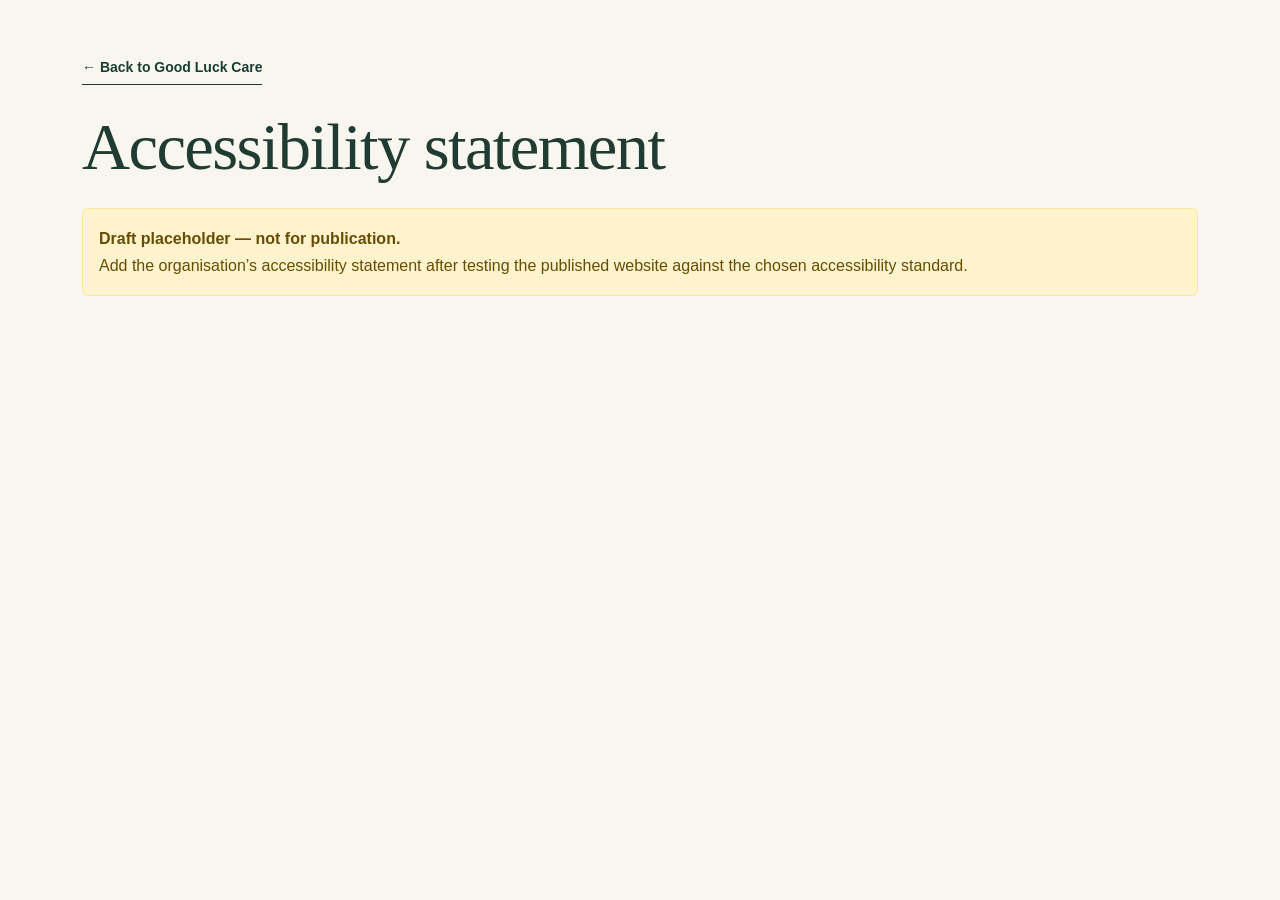
<file: accessibility.html>
<!doctype html>
<html lang="en-GB"><head><meta charset="utf-8"><meta name="viewport" content="width=device-width, initial-scale=1"><title>Accessibility statement | Good Luck Care</title><link href="https://cdn.jsdelivr.net/npm/bootstrap@5.3.3/dist/css/bootstrap.min.css" rel="stylesheet"><link rel="stylesheet" href="style.css"></head><body><main class="container py-5"><a href="index.html" class="text-link">← Back to Good Luck Care</a><h1 class="mt-4">Accessibility statement</h1><div class="alert alert-warning mt-4" role="alert"><strong>Draft placeholder — not for publication.</strong><p class="mb-0">Add the organisation’s accessibility statement after testing the published website against the chosen accessibility standard.</p></div></main></body></html>
</file>
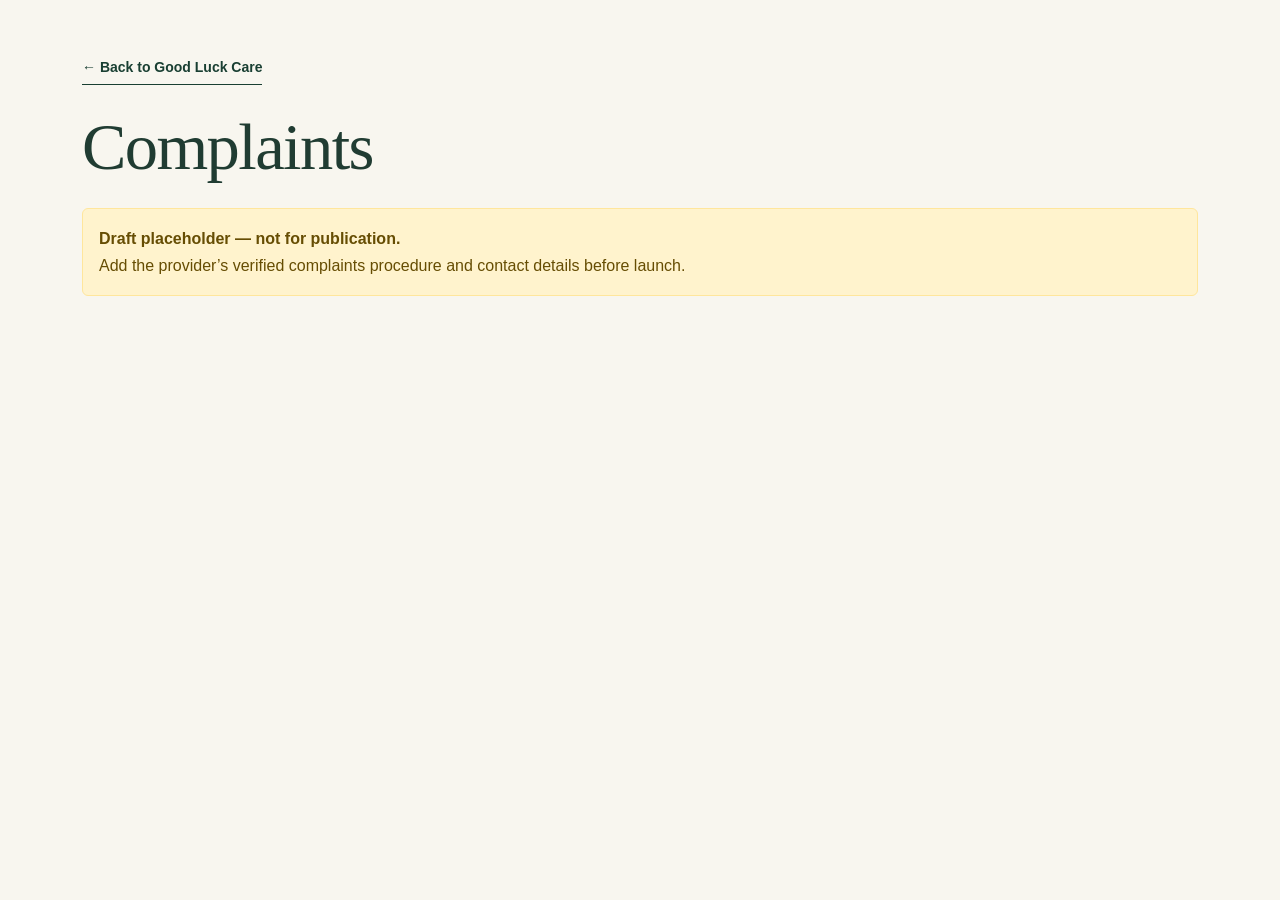
<file: complaints.html>
<!doctype html>
<html lang="en-GB"><head><meta charset="utf-8"><meta name="viewport" content="width=device-width, initial-scale=1"><title>Complaints | Good Luck Care</title><link href="https://cdn.jsdelivr.net/npm/bootstrap@5.3.3/dist/css/bootstrap.min.css" rel="stylesheet"><link rel="stylesheet" href="style.css"></head><body><main class="container py-5"><a href="index.html" class="text-link">← Back to Good Luck Care</a><h1 class="mt-4">Complaints</h1><div class="alert alert-warning mt-4" role="alert"><strong>Draft placeholder — not for publication.</strong><p class="mb-0">Add the provider’s verified complaints procedure and contact details before launch.</p></div></main></body></html>
</file>
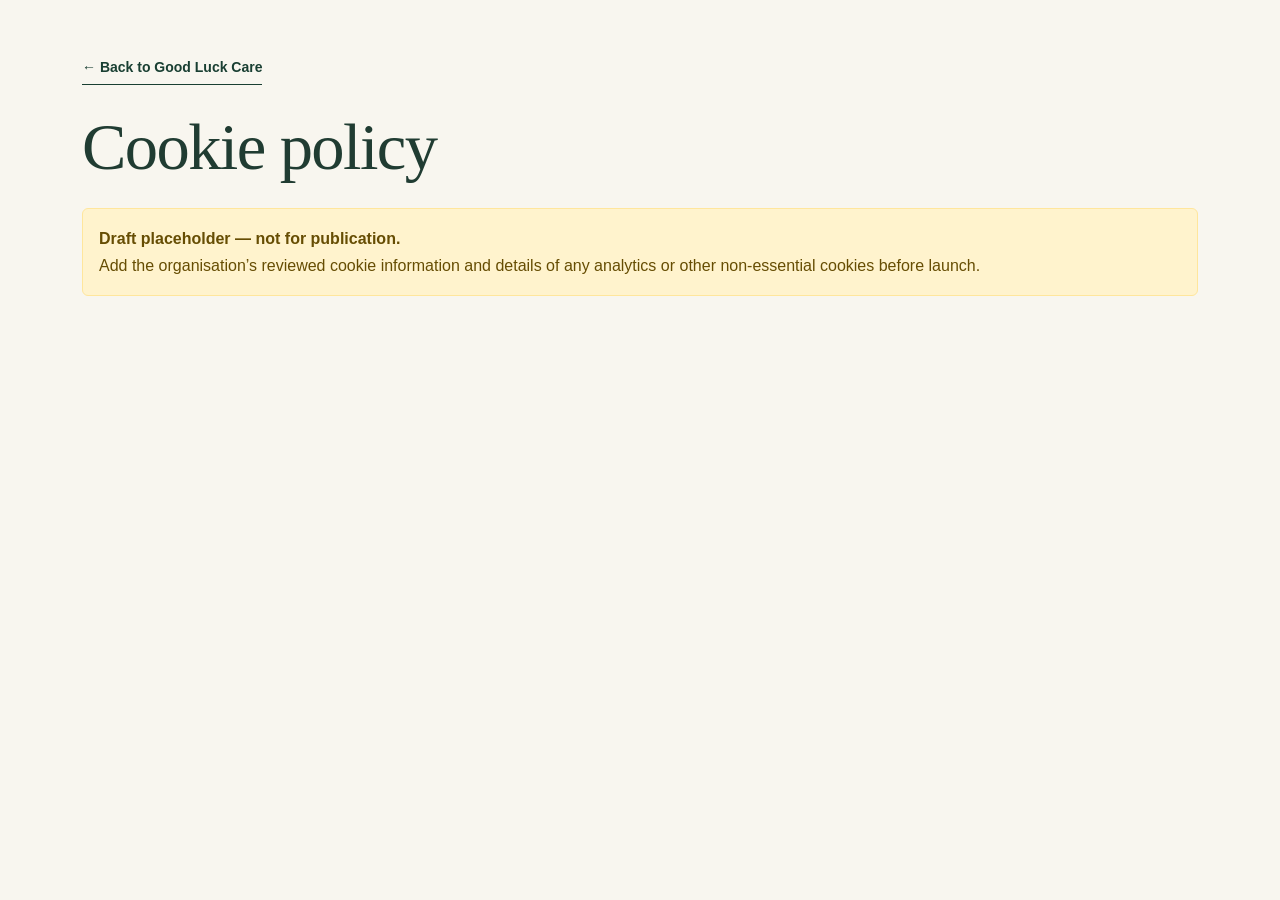
<file: cookie-policy.html>
<!doctype html>
<html lang="en-GB"><head><meta charset="utf-8"><meta name="viewport" content="width=device-width, initial-scale=1"><title>Cookie policy | Good Luck Care</title><link href="https://cdn.jsdelivr.net/npm/bootstrap@5.3.3/dist/css/bootstrap.min.css" rel="stylesheet"><link rel="stylesheet" href="style.css"></head><body><main class="container py-5"><a href="index.html" class="text-link">← Back to Good Luck Care</a><h1 class="mt-4">Cookie policy</h1><div class="alert alert-warning mt-4" role="alert"><strong>Draft placeholder — not for publication.</strong><p class="mb-0">Add the organisation’s reviewed cookie information and details of any analytics or other non-essential cookies before launch.</p></div></main></body></html>
</file>
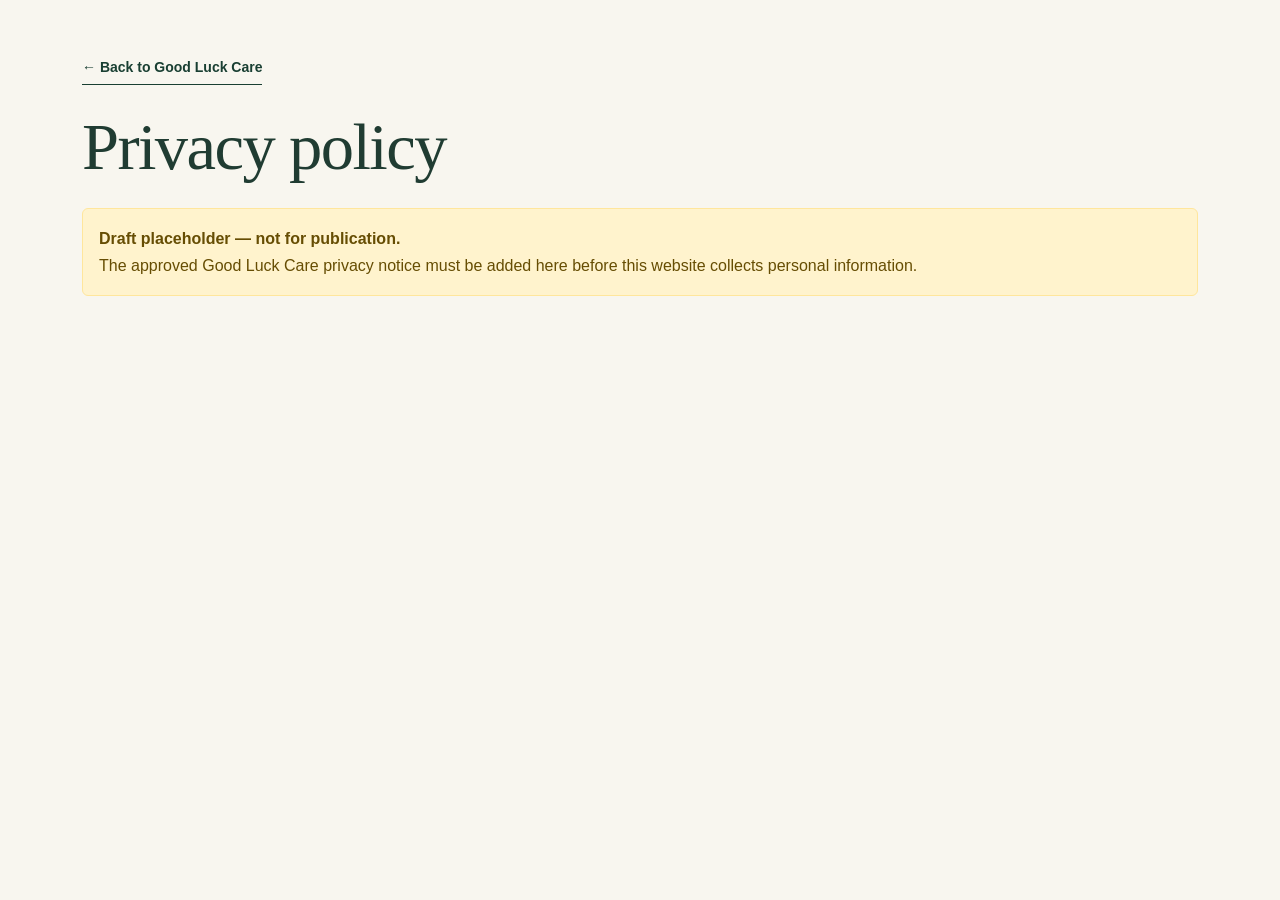
<file: privacy-policy.html>
<!doctype html>
<html lang="en-GB"><head><meta charset="utf-8"><meta name="viewport" content="width=device-width, initial-scale=1"><title>Privacy policy | Good Luck Care</title><link href="https://cdn.jsdelivr.net/npm/bootstrap@5.3.3/dist/css/bootstrap.min.css" rel="stylesheet"><link rel="stylesheet" href="style.css"></head><body><main class="container py-5"><a href="index.html" class="text-link">← Back to Good Luck Care</a><h1 class="mt-4">Privacy policy</h1><div class="alert alert-warning mt-4" role="alert"><strong>Draft placeholder — not for publication.</strong><p class="mb-0">The approved Good Luck Care privacy notice must be added here before this website collects personal information.</p></div></main></body></html>
</file>
<file: style.css>
:root {
  --forest: #193f32;
  --forest-dark: #203c32;
  --sage: #53665c;
  --cream: #f8f6ef;
  --pale-green: #edf0e5;
  --lime: #dce8b5;
  --white: #fff;
  --border: #d8ddd2;
}
* { box-sizing: border-box; }
html { scroll-behavior: smooth; scroll-padding-top: 90px; }
body { margin: 0; background: var(--cream); color: var(--forest-dark); font-family: "Inter", Arial, sans-serif; font-size: 16px; line-height: 1.7; }
img { display: block; max-width: 100%; }
a { color: inherit; }
.skip-link { position: absolute; left: 12px; top: -60px; z-index: 2000; padding: 10px 16px; background: white; color: var(--forest); }
.skip-link:focus { top: 10px; }
.utility-bar { min-height: 42px; padding: 8px 0; background: var(--forest); color: var(--cream); font-size: 13px; }
.utility-bar a { color: var(--cream); text-decoration: none; }
.site-header { background: var(--cream); position: relative; z-index: 1000; }
.brand { display: inline-flex; align-items: center; padding: 0; margin: 0; }
.brand-logo { display: block; width: 190px; height: 38px; object-fit: contain; object-position: left center; }
.navbar-nav .nav-link { color: var(--forest-dark); font-size: 14px; font-weight: 500; }
.navbar-nav .nav-link:hover, .text-link:hover, .service-body a:hover { color: #708a4a; }
.navbar-toggler { border: 1px solid var(--forest); border-radius: 4px; padding: 9px 12px; }
.navbar-toggler:focus { box-shadow: 0 0 0 3px rgba(25,63,50,.2); }

/* Compact mobile hamburger navigation control */
.hamburger-button {
  width: 48px;
  height: 48px;
  min-width: 48px;
  min-height: 48px;
  display: inline-flex;
  align-items: center;
  justify-content: center;
  padding: 0;
  border: 0;
  border-radius: 4px;
  background: var(--lime);
}
.hamburger-button:hover,
.hamburger-button:focus {
  background: #cddda0;
}
.hamburger-icon {
  width: 21px;
  display: flex;
  flex-direction: column;
  gap: 5px;
}
.hamburger-icon span {
  display: block;
  width: 21px;
  height: 2px;
  border-radius: 2px;
  background: var(--forest);
}
.hamburger-button:focus-visible {
  outline: 3px solid var(--forest);
  outline-offset: 3px;
}
.btn { border-radius: 4px; font-weight: 600; font-size: 14px; padding: 13px 22px; }
.btn-green { background: var(--forest); color: #fff; border: 1px solid var(--forest); }
.btn-green:hover, .btn-green:focus { background: #102e25; border-color: #102e25; color: #fff; }
.btn-outline-green { color: var(--forest); border: 1px solid var(--forest); background: transparent; }
.btn-outline-green:hover { background: var(--forest); color: #fff; }
.btn-light-green { background: var(--lime); color: var(--forest); border: 1px solid var(--lime); }
.btn-light-green:hover { background: #cddda0; color: var(--forest); }
.section-pad { padding: 88px 0; }
.hero-section { padding-top: 52px; padding-bottom: 88px; }
.eyebrow { margin: 0 0 22px; color: var(--sage); font-size: 11px; font-weight: 700; letter-spacing: 1.8px; line-height: 1.5; }
h1, h2, h3 { color: var(--forest-dark); }
h1, h2 { font-family: "Lora", Georgia, serif; font-weight: 400; letter-spacing: -1.6px; }
h1 { margin: 0 0 24px; font-size: clamp(48px, 5.2vw, 68px); line-height: 1.13; }
h1 em { color: #91a95a; font-weight: 500; }
h2 { margin: 0 0 24px; font-size: clamp(34px, 3.4vw, 46px); line-height: 1.18; }
h3 { font-family: "Lora", Georgia, serif; font-size: 25px; line-height: 1.25; }
.hero-lead { max-width: 520px; margin-bottom: 26px; color: var(--sage); font-size: 19px; line-height: 1.65; }
.hero-actions { margin-bottom: 18px; }
.reassurance { margin: 0 0 12px; color: var(--sage); font-size: 14px; }
.call-line { margin: 0; font-size: 14px; }
.call-line a { color: var(--forest); font-weight: 700; text-decoration-thickness: 1px; text-underline-offset: 3px; }
.hero-figure img { width: 100%; height: 510px; object-fit: cover; object-position: center; border-radius: 3px; }
.hero-figure figcaption { padding-top: 11px; color: var(--sage); font-size: 10px; letter-spacing: 1.3px; }
.intro-section { background: var(--pale-green); }
.large-copy { color: var(--forest-dark); font-size: 18px; line-height: 1.65; }
.intro-copy > p:not(.large-copy) { color: var(--sage); }
.text-link { display: inline-block; margin-top: 8px; color: var(--forest); font-size: 14px; font-weight: 600; text-decoration: none; border-bottom: 1px solid currentColor; padding-bottom: 4px; }
.intro-image { width: 100%; height: 420px; margin-top: 40px; object-fit: cover; border-radius: 3px; }
.section-intro { color: var(--sage); font-size: 17px; line-height: 1.7; }
.care-section { background: var(--cream); }
.service-card { display: flex; flex-direction: column; overflow: hidden; background: #fff; border-radius: 4px; }
.service-card > img { width: 100%; height: 220px; object-fit: cover; }
.service-body { display: flex; flex-direction: column; flex: 1; padding: 26px 27px 28px; }
.service-number { margin-bottom: 13px; color: var(--sage); font-size: 11px; font-weight: 700; letter-spacing: 1.5px; }
.service-body h3 { margin-bottom: 12px; }
.service-body p { margin-bottom: 20px; color: var(--sage); font-size: 14px; line-height: 1.7; }
.service-body a { margin-top: auto; color: var(--forest); font-size: 13px; font-weight: 600; text-decoration: none; }
.find-care-card { display: flex; flex-direction: column; align-items: flex-start; justify-content: center; min-height: 100%; padding: 34px; background: var(--forest); color: var(--cream); border-radius: 4px; }
.find-care-card .eyebrow { color: var(--lime); }
.find-care-card h3 { color: #fff; font-size: 29px; }
.find-care-card p { color: #e2e8df; font-size: 14px; }
.find-care-card .btn { margin-top: 12px; }
.why-section { background: var(--pale-green); }
.feature-image { width: 100%; height: 460px; object-fit: cover; border-radius: 3px; }
.principle { display: flex; gap: 18px; padding: 20px 0; border-top: 1px solid #cbd4c8; }
.principle > span { color: var(--sage); font-size: 12px; font-weight: 700; letter-spacing: 1px; }
.principle h3 { margin: 0 0 5px; font: 600 15px/1.4 "Inter", sans-serif; }
.principle p { margin: 0; color: var(--sage); font-size: 14px; }
.quality-section { background: #fff; }
.cqc-panel { display: grid; grid-template-columns: 1fr 1fr; gap: 30px; padding: 30px; background: var(--pale-green); border-radius: 4px; }
.cqc-panel h3 { font-size: 24px; }
.cqc-panel p, .cqc-placeholder span { color: var(--sage); font-size: 14px; }
.cqc-widget-wrap { min-width: 0; padding: 18px; background: #fff; border-radius: 4px; overflow-wrap: anywhere; }
.cqc-widget-wrap iframe, .cqc-widget-wrap img { max-width: 100%; }
.voices-section { background: var(--cream); }
.placeholder-note { color: var(--sage); font-size: 13px; font-style: italic; }
.team-section { background: var(--pale-green); }
.careers-section { background: #fff; }
.contact-section { background: var(--pale-green); }
.contact-image { width: 100%; height: 230px; margin-top: 28px; object-fit: cover; border-radius: 3px; }
.contact-phone { margin-top: 18px; font-size: 15px; }
.contact-phone a { color: var(--forest); font-weight: 700; }
.enquiry-form { padding: 34px; background: #fff; border-radius: 4px; }
.enquiry-form h3 { margin-bottom: 6px; font-size: 28px; }
.form-intro { margin-bottom: 26px; color: var(--sage); font-size: 14px; }
.form-label, legend.form-label { color: var(--forest-dark); font-size: 13px; font-weight: 600; }
.form-control { min-height: 54px; border: 1px solid #cbd3c9; border-radius: 3px; color: var(--forest-dark); font-size: 16px; }
textarea.form-control { min-height: 120px; }
.form-control:focus { border-color: var(--forest); box-shadow: 0 0 0 3px rgba(25,63,50,.15); }
.choice-btn { min-width: 90px; padding: 9px 18px; border: 1px solid #cbd3c9; border-radius: 3px; text-align: center; cursor: pointer; font-size: 14px; }
.btn-check:checked + .choice-btn { background: var(--forest); color: #fff; border-color: var(--forest); }
.privacy-copy { margin: 22px 0; color: var(--sage); font-size: 12px; line-height: 1.6; }
.privacy-copy a { color: var(--forest); font-weight: 600; }
.form-status { color: var(--forest); font-size: 14px; }
.site-footer { padding: 62px 0 25px; background: var(--forest); color: #f2f4ed; }
.footer-brand { display: inline-block; margin-bottom: 16px; padding: 8px; background: var(--cream); border-radius: 3px; text-decoration: none; }
.footer-brand img { display: block; width: 220px; max-width: 100%; height: auto; }
.footer-main p { max-width: 300px; color: #d2ddd4; font-size: 14px; }
.site-footer h2 { margin: 0 0 18px; color: var(--lime); font: 700 12px/1.4 "Inter", sans-serif; letter-spacing: 1.2px; text-transform: uppercase; }
.site-footer a:not(.footer-brand) { display: block; width: fit-content; margin-bottom: 9px; color: #f2f4ed; font-size: 13px; text-decoration: none; }
.site-footer a:hover { text-decoration: underline; text-underline-offset: 3px; }
.footer-detail { display: block; margin: 4px 0 12px; color: #d2ddd4; font-size: 12px; }
.footer-bottom { margin-top: 45px; padding-top: 20px; border-top: 1px solid rgba(255,255,255,.22); color: #d2ddd4; font-size: 11px; }
.footer-bottom a { margin: 0 !important; font-size: 11px !important; }
.legal-placeholder { margin: 18px 0 0; color: #c6d2c9; font-size: 10px; }
:focus-visible { outline: 3px solid #9ab66b; outline-offset: 3px; }
@media (max-width: 991.98px) {
  .section-pad { padding: 64px 0; }
  .hero-section { padding-top: 48px; }
  .hero-figure img { height: 420px; }
  .feature-image { height: 380px; }
  .navbar-collapse { padding-top: 18px; }
  .navbar-nav { align-items: stretch !important; }
  .navbar-nav .nav-link { padding: 10px 0; }
  .nav-cta { margin-top: 8px; }
}
@media (max-width: 575.98px) {
  body { font-size: 15px; }

  /* Figma mobile 390px: compact logo/menu header, image-first hero. */
  .utility-bar { display: none !important; }
  .site-header .navbar { padding: 12px 20px !important; min-height: 68px; }
  .brand-logo { width: 190px; height: 38px; }
  .navbar-toggler { display: inline-flex; align-items: center; justify-content: center; width: 73px; height: 52px; padding: 0 12px; border: 0; border-radius: 4px; background: var(--lime); color: var(--forest); }
  .navbar-toggler:focus { box-shadow: 0 0 0 3px rgba(25,63,50,.2); }

/* Compact mobile hamburger navigation control */
.hamburger-button {
  width: 48px;
  height: 48px;
  min-width: 48px;
  min-height: 48px;
  display: inline-flex;
  align-items: center;
  justify-content: center;
  padding: 0;
  border: 0;
  border-radius: 4px;
  background: var(--lime);
}
.hamburger-button:hover,
.hamburger-button:focus {
  background: #cddda0;
}
.hamburger-icon {
  width: 21px;
  display: flex;
  flex-direction: column;
  gap: 5px;
}
.hamburger-icon span {
  display: block;
  width: 21px;
  height: 2px;
  border-radius: 2px;
  background: var(--forest);
}
.hamburger-button:focus-visible {
  outline: 3px solid var(--forest);
  outline-offset: 3px;
}
  .navbar-toggler-icon { display: none; }
  .navbar-collapse { padding: 14px 0 4px; }
  .navbar-nav { gap: 0 !important; }
  .navbar-nav .nav-link { padding: 10px 2px; }
  .nav-cta { display: inline-block; margin: 10px 0 0; }

  .hero-section { padding: 0 0 24px; }
  .hero-section > .container-xl { width: 100%; max-width: none; padding-left: 16px; padding-right: 16px; }
  .hero-row { --bs-gutter-x: 0; --bs-gutter-y: 0; }
  .hero-image-column { padding: 0; margin-bottom: 20px; }
  .hero-figure img { width: 100%; height: 248px; object-fit: cover; object-position: center; border-radius: 8px; }
  .hero-figure figcaption { display: none; }
  .hero-copy { padding: 0 4px; }
  .hero-copy .eyebrow { margin: 0 0 12px; font-size: 12px; letter-spacing: 1.44px; line-height: 19px; }
  h1 { margin: 0 0 12px; color: var(--forest); font-size: 36px; line-height: 1.2; letter-spacing: -.6px; }
  h1 em { color: inherit; font-style: normal; font-weight: 400; }
  .hero-lead { max-width: none; margin: 0 0 12px; color: var(--sage); font-size: 16px; line-height: 26px; }
  .hero-actions { display: flex !important; flex-direction: column; gap: 4px !important; margin: 0; }
  .hero-actions .btn { display: flex; align-items: center; justify-content: flex-start; width: 100%; min-height: 52px; padding: 12px 24px; font-size: 16px; line-height: 26px; }
  .hero-actions .btn-outline-green { justify-content: flex-start; border-color: transparent; background: transparent; text-decoration: underline; text-underline-offset: 3px; padding-left: 24px; }
  .reassurance { margin: 0; font-size: 14px; line-height: 22px; }
  .call-line { display: flex; align-items: center; justify-content: center; min-height: 44px; margin: 0; text-align: center; font-size: 14px; line-height: 22px; font-weight: 500; }

  .section-pad { padding: 52px 0; }
  h2 { font-size: 34px; line-height: 1.2; letter-spacing: -1px; }
  h3 { font-size: 24px; }
  .intro-image { height: 260px; margin-top: 28px; }
  .large-copy { font-size: 17px; }
  .section-intro { font-size: 16px; }
  .service-card { height: auto !important; min-height: 0; }
  .service-card > img { height: 190px; }
  .service-body { min-height: 0; padding: 0 0 8px; }
  .service-card { gap: 16px; padding: 24px; }
  .service-body h3 { font-size: 26px; }
  .service-body p { margin-bottom: 8px; font-size: 16px; line-height: 26px; }
  .service-body a { min-height: 44px; display: flex; align-items: center; }
  .find-care-card { min-height: 300px; padding: 28px; }
  .feature-image { height: 300px; }
  .cqc-panel { grid-template-columns: 1fr; padding: 24px; }
  .cqc-widget-wrap { padding: 12px; }
  .contact-image { height: 220px; }
  .enquiry-form { padding: 25px 20px; }
  .footer-bottom { margin-top: 32px; }
}

@media (min-width: 576px) and (max-width: 991.98px) {
  .hero-section { padding-top: 32px; }
  .hero-figure img { height: 360px; }
}
@media (prefers-reduced-motion: reduce) {
  html { scroll-behavior: auto; }
  *, *::before, *::after { transition-duration: .01ms !important; animation-duration: .01ms !important; animation-iteration-count: 1 !important; }
}
</file>
